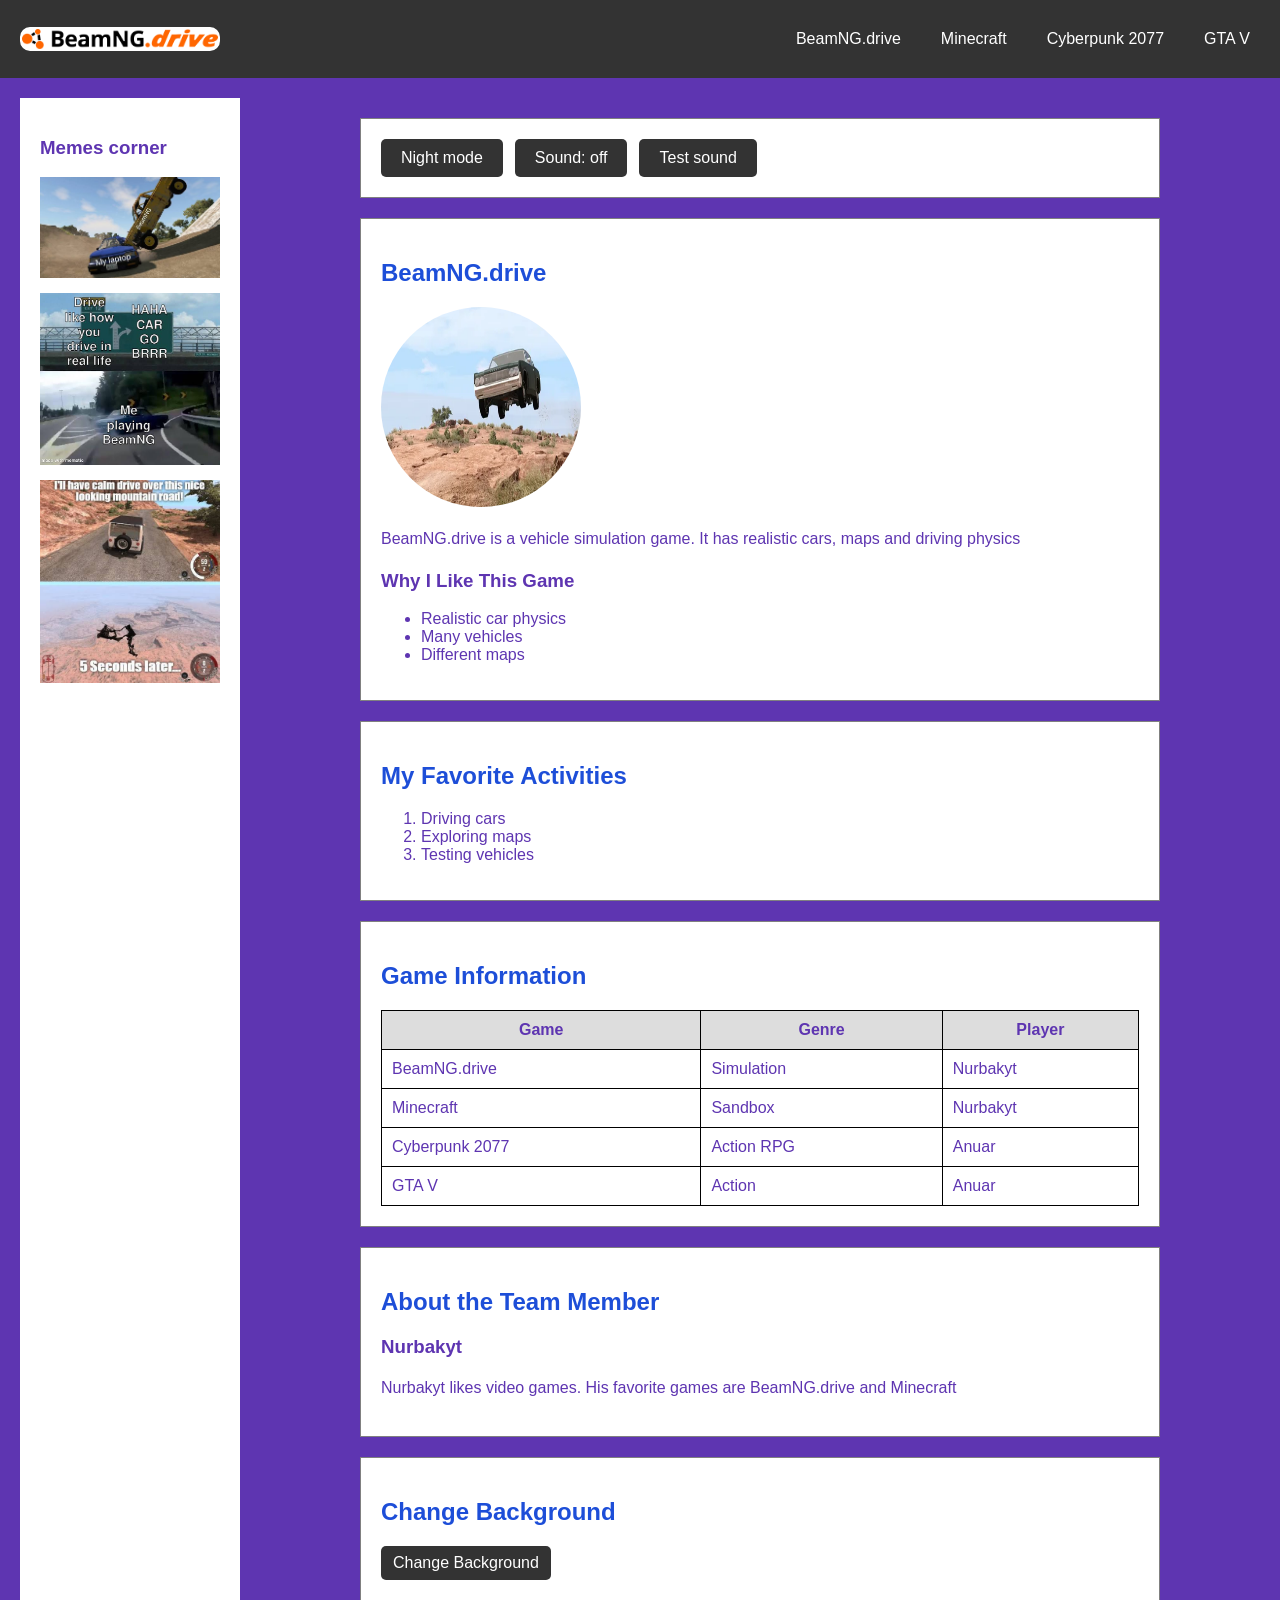
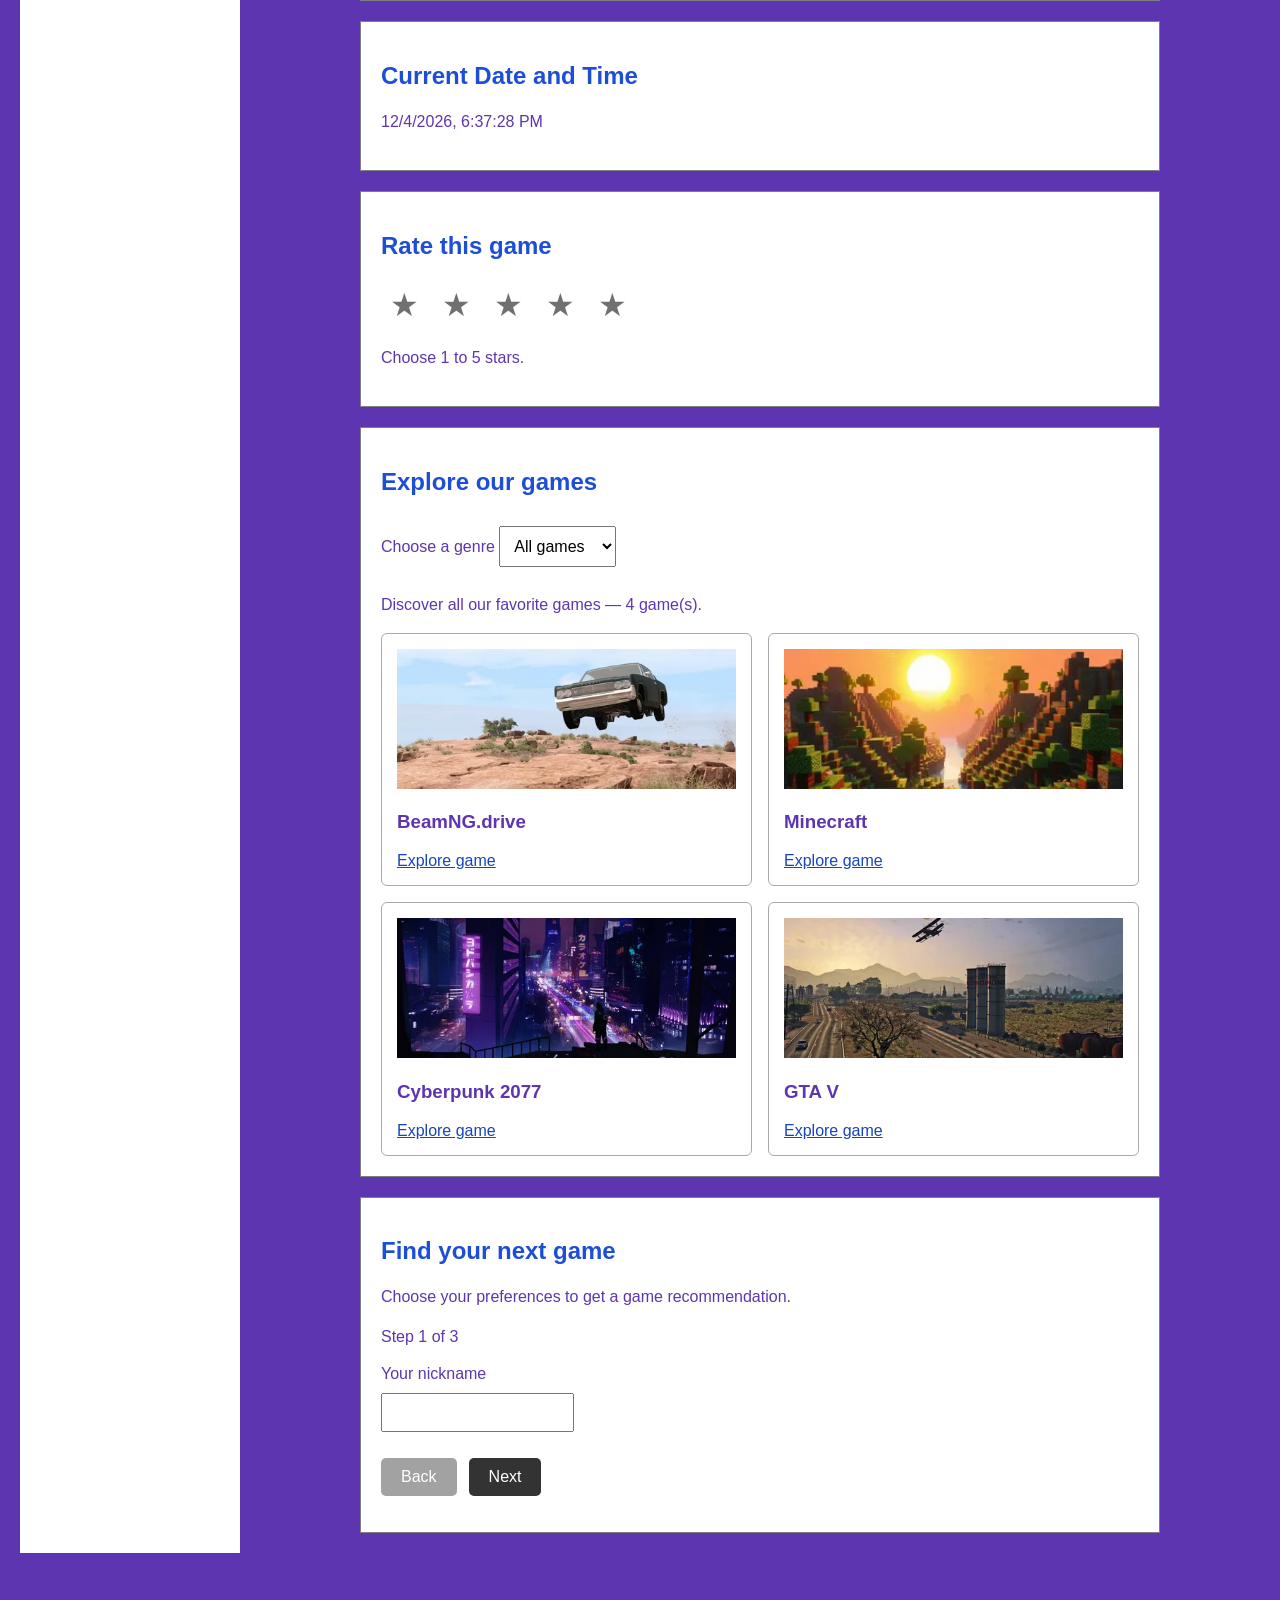
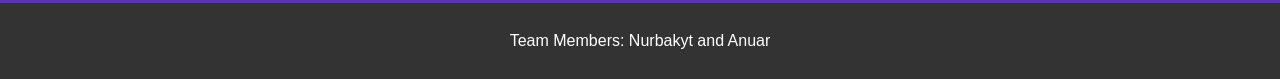
<file: index.html>
<!DOCTYPE html>
<html lang="en">

<head>
    <meta charset="UTF-8">
    <meta name="viewport" content="width=device-width, initial-scale=1">
    <title>BeamNG.drive</title>

    <link rel="stylesheet" href="css/style.css">
    <script src="js/script.js" defer></script>
    <script src="js/advanced.js" defer></script>
</head>

<body>

<header id="main-header">

    <img src="images/BeamNG_drive_logo.webp" alt="BeamNG_drive_logo" class="logo-w-bg">

    <nav class="nav-menu" aria-label="Game navigation (use arrow keys)">
        <a href="index.html">BeamNG.drive</a>
        <a href="minecraft.html">Minecraft</a>
        <a href="cyberpunk.html">Cyberpunk 2077</a>
        <a href="gta5.html">GTA V</a>
    </nav>

</header>


<aside class="sidebar">

    <h3>Memes corner</h3>

    <img src="images/BeamND_drive_meme1.jpg" alt="BeamND.drive_meme" class="meme">
    <img src="images/BeamND_drive_meme2.jpg" alt="BeamND.drive_meme" class="meme">
    <img src="images/BeamND_drive_meme3.jpg" alt="BeamND.drive_meme" class="meme">

</aside>


<main>
    <section class="card controls" aria-label="Display and sound settings">
        <button id="theme-toggle" type="button" aria-pressed="false">Night mode</button>
        <button id="sound-toggle" type="button" aria-pressed="false">Sound: off</button>
        <button id="play-sound" type="button">Test sound</button>
        <span id="sound-status" role="status"></span>
    </section>


    <section class="card">

        <h2>BeamNG.drive</h2>

        <img src="images/beamng.webp"
             alt="BeamNG.drive game"
             class="circle-image">

        <p>
            BeamNG.drive is a vehicle simulation game. It has realistic cars, maps and driving physics
        </p>

        <h3>Why I Like This Game</h3>

        <ul>
            <li>Realistic car physics</li>
            <li>Many vehicles</li>
            <li>Different maps</li>
        </ul>

    </section>


    <section class="card">

        <h2>My Favorite Activities</h2>

        <ol>
            <li>Driving cars</li>
            <li>Exploring maps</li>
            <li>Testing vehicles</li>
        </ol>

    </section>


    <section class="card">

        <h2>Game Information</h2>

        <table>

            <tr>
                <th>Game</th>
                <th>Genre</th>
                <th>Player</th>
            </tr>

            <tr>
                <td>BeamNG.drive</td>
                <td>Simulation</td>
                <td>Nurbakyt</td>
            </tr>

            <tr>
                <td>Minecraft</td>
                <td>Sandbox</td>
                <td>Nurbakyt</td>
            </tr>

            <tr>
                <td>Cyberpunk 2077</td>
                <td>Action RPG</td>
                <td>Anuar</td>
            </tr>

            <tr>
                <td>GTA V</td>
                <td>Action</td>
                <td>Anuar</td>
            </tr>

        </table>

    </section>


    <section class="card">

        <h2>About the Team Member</h2>

        <h3>Nurbakyt</h3>

        <p>
            Nurbakyt likes video games. His favorite games are BeamNG.drive and Minecraft
        </p>

    </section>

    <section class="card">

    <h2>Change Background</h2>
    <button id="change-background">Change Background</button>

    </section>

    <section class="card">

    <h2>Current Date and Time</h2>
    <p id="datetime"></p>

    </section>
    

    <section class="card" id="rating-card">
        <h2>Rate this game</h2>
        <div class="rating-stars" role="group" aria-label="Choose a rating">
            <button type="button" class="star" data-rating="1" aria-label="1 out of 5 stars" aria-pressed="false">★</button>
            <button type="button" class="star" data-rating="2" aria-label="2 out of 5 stars" aria-pressed="false">★</button>
            <button type="button" class="star" data-rating="3" aria-label="3 out of 5 stars" aria-pressed="false">★</button>
            <button type="button" class="star" data-rating="4" aria-label="4 out of 5 stars" aria-pressed="false">★</button>
            <button type="button" class="star" data-rating="5" aria-label="5 out of 5 stars" aria-pressed="false">★</button>
        </div>
        <p id="rating-message" role="status">Choose 1 to 5 stars.</p>
    </section>

    <section class="card">
        <h2>Explore our games</h2>
        <label for="genre-filter">Choose a genre</label>
        <select id="genre-filter">
            <option value="all">All games</option>
            <option value="simulation">Simulation</option>
            <option value="sandbox">Sandbox</option>
            <option value="action">Action</option>
        </select>
        <p id="filter-message" role="status"></p>
        <div id="game-results" class="results-grid"></div>
    </section>
    <section class="card">
        <h2>Find your next game</h2>
        <p>Choose your preferences to get a game recommendation.</p>
        <p id="step-label" role="status">Step 1 of 3</p>
        <form id="game-quiz">
            <div class="quiz-step">
                <label for="player-name">Your nickname</label>
                <input id="player-name" maxlength="40" required autocomplete="nickname">
            </div>
            <div class="quiz-step" hidden>
                <label for="player-genre">Your favorite genre</label>
                <select id="player-genre">
                    <option value="simulation">Simulation</option>
                    <option value="sandbox">Sandbox</option>
                    <option value="action">Action</option>
                </select>
            </div>
            <div class="quiz-step" hidden><p id="quiz-summary"></p></div>
            <p id="quiz-error" role="alert"></p>
            <div class="controls">
                <button id="quiz-back" type="button" disabled>Back</button>
                <button id="quiz-next" type="button">Next</button>
                <button id="quiz-submit" type="submit" hidden>Show recommendation</button>
            </div>
        </form>
        <p id="quiz-result" role="status"></p>
    </section>

</main>

<footer>

    <p>Team Members: Nurbakyt and Anuar</p>

</footer>

</body>

</html>
</file>
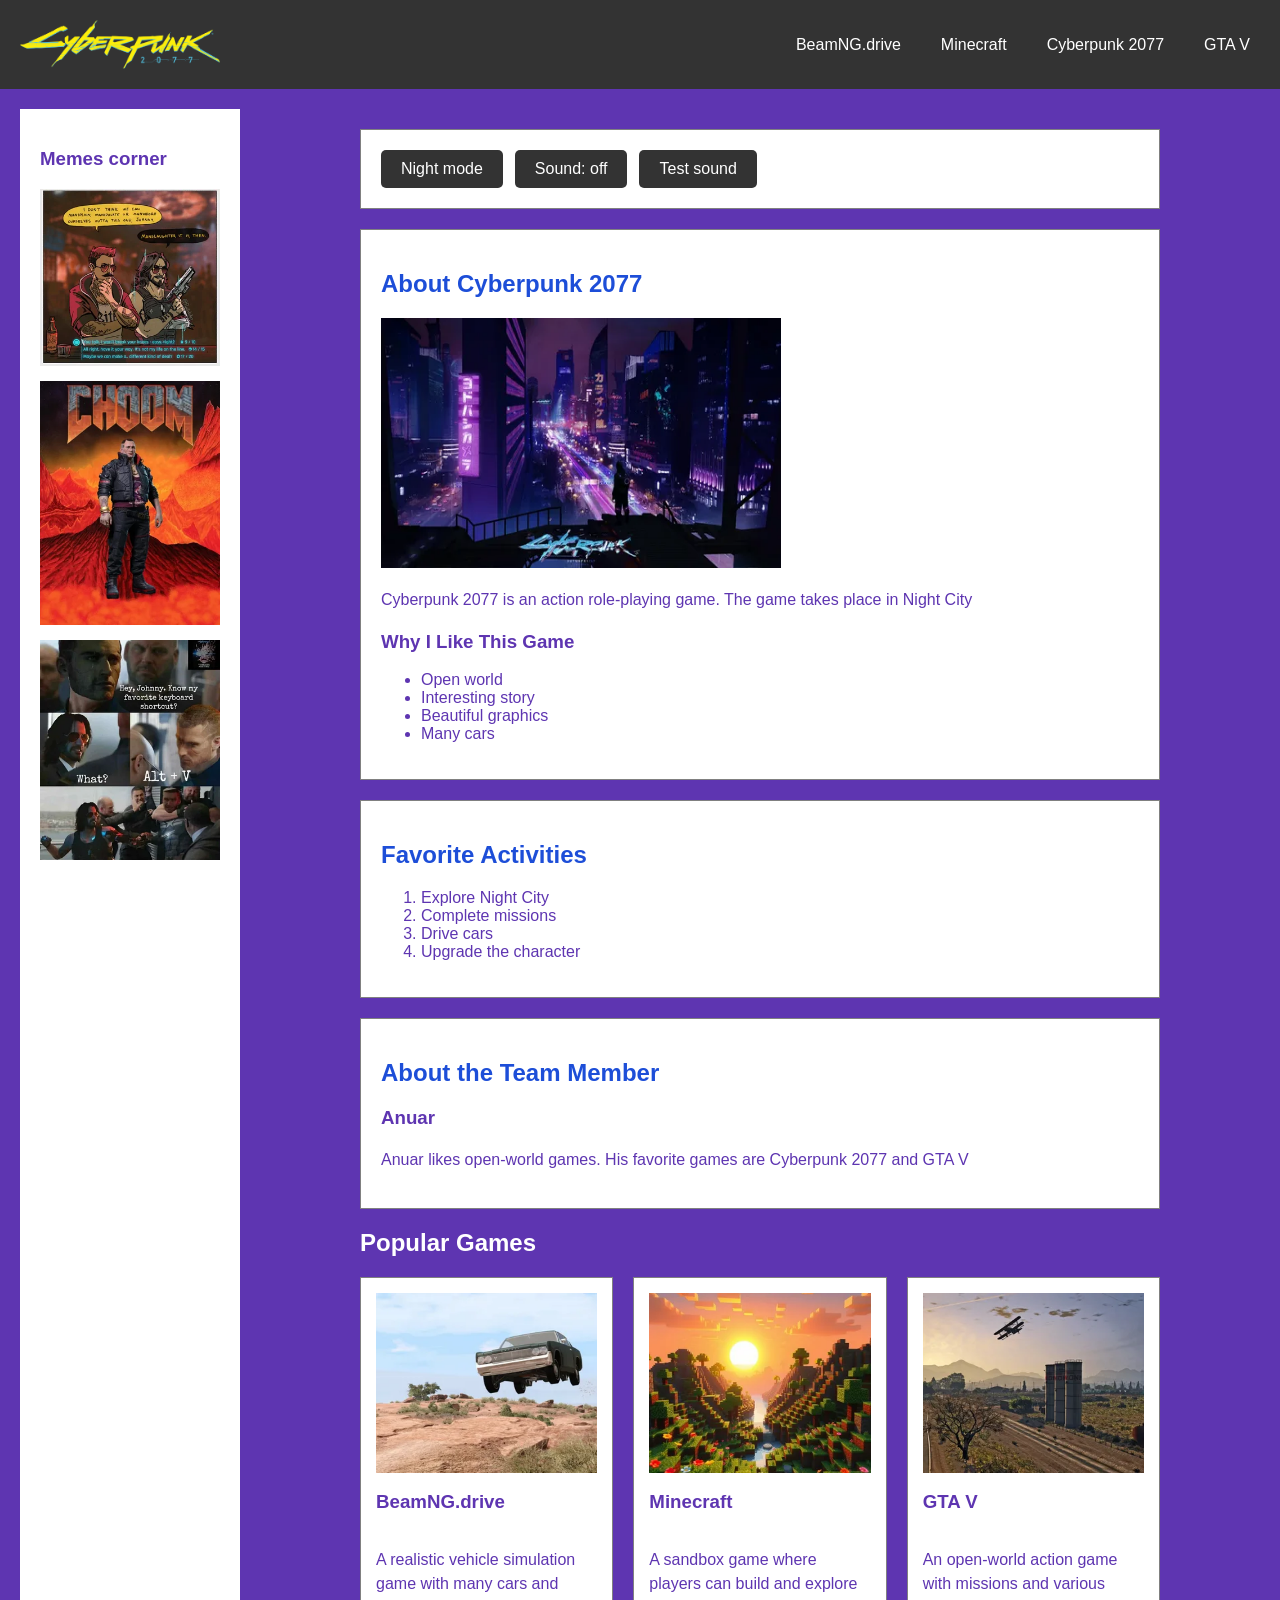
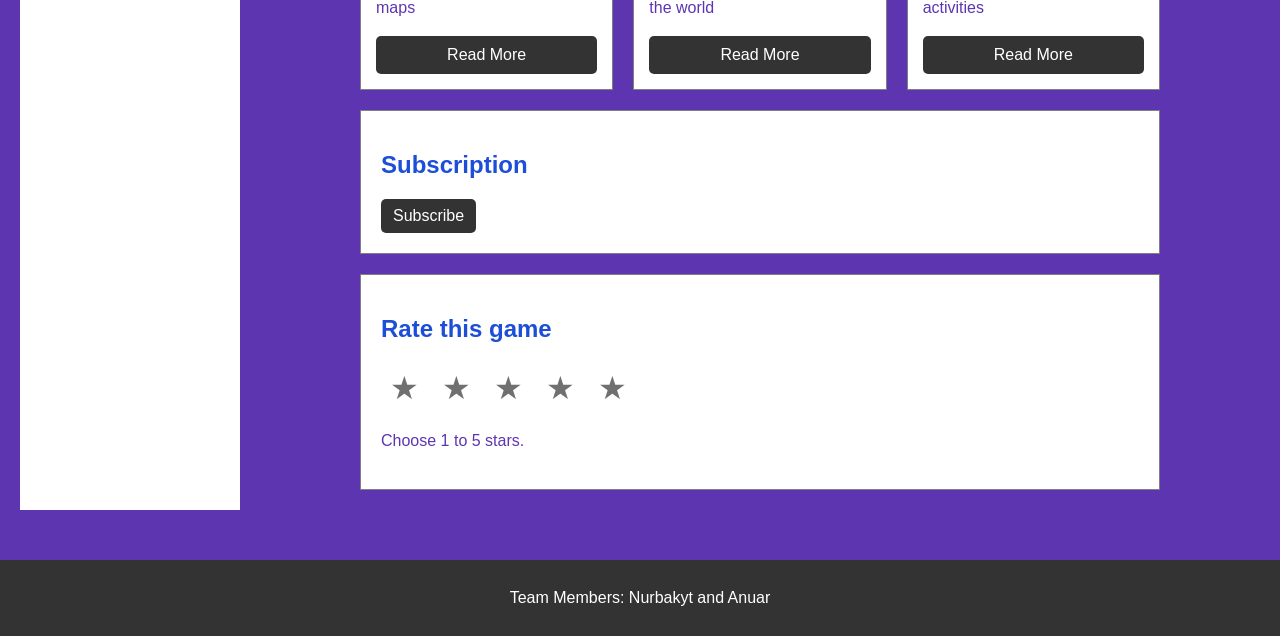
<file: cyberpunk.html>
<!DOCTYPE html>
<html lang="en">

<head>
    <meta charset="UTF-8">
    <meta name="viewport" content="width=device-width, initial-scale=1">
    <title>Cyberpunk 2077</title>

    <link rel="stylesheet" href="css/style.css">
    <script src="js/script.js" defer></script>
    <script src="js/advanced.js" defer></script>
</head>

<body>

<header id="main-header">

    <img src="images/Cyberpunk_2077_logo.webp" alt="Cyberpunk_2077_logo" class="logo">

    <nav class="nav-menu" aria-label="Game navigation (use arrow keys)">
        <a href="index.html">BeamNG.drive</a>
        <a href="minecraft.html">Minecraft</a>
        <a href="cyberpunk.html">Cyberpunk 2077</a>
        <a href="gta5.html">GTA V</a>
    </nav>

</header>

<aside class="sidebar">

    <h3>Memes corner</h3>

    <img src="images/Cyberpunk_2077_meme1.webp" alt="Cyberpunk_2077_meme" class="meme">
    <img src="images/Cyberpunk_2077_meme2.webp" alt="Cyberpunk_2077_meme" class="meme">
    <img src="images/Cyberpunk_2077_meme3.png" alt="Cyberpunk_2077_meme" class="meme">

</aside>

<main>
    <section class="card controls" aria-label="Display and sound settings">
        <button id="theme-toggle" type="button" aria-pressed="false">Night mode</button>
        <button id="sound-toggle" type="button" aria-pressed="false">Sound: off</button>
        <button id="play-sound" type="button">Test sound</button>
        <span id="sound-status" role="status"></span>
    </section>


    <section class="card">

        <h2>About Cyberpunk 2077</h2>

        <img src="images/cyberpunk.webp"
             alt="Cyberpunk 2077 game"
             class="game-image">

        <p>
            Cyberpunk 2077 is an action role-playing game. The game takes place in Night City
        </p>

        <h3>Why I Like This Game</h3>

        <ul>
            <li>Open world</li>
            <li>Interesting story</li>
            <li>Beautiful graphics</li>
            <li>Many cars</li>
        </ul>

    </section>


    <section class="card">

        <h2>Favorite Activities</h2>

        <ol>
            <li>Explore Night City</li>
            <li>Complete missions</li>
            <li>Drive cars</li>
            <li>Upgrade the character</li>
        </ol>

    </section>


    <section class="card">

        <h2>About the Team Member</h2>

        <h3>Anuar</h3>

        <p>
            Anuar likes open-world games. His favorite games are Cyberpunk 2077 and GTA V
        </p>

    </section>

    <section class="games-section">

        <h2>Popular Games</h2>

        <div class="card-container">

            <div class="game-card">

                <img src="images/beamng.webp"
                     alt="BeamNG.drive">

                <h3>BeamNG.drive</h3>

                <p>
                    A realistic vehicle simulation game with many cars and maps
                </p>

                <button>Read More</button>

            </div>


            <div class="game-card">

                <img src="images/minecraft.webp"
                     alt="Minecraft">

                <h3>Minecraft</h3>

                <p>
                    A sandbox game where players can build and explore the world
                </p>

                <button>Read More</button>

            </div>


            <div class="game-card">

                <img src="images/gta5.webp"
                     alt="GTA V">

                <h3>GTA V</h3>

                <p>
                    An open-world action game with missions and various activities
                </p>

                <button>Read More</button>

            </div>

        </div>

    </section>

    <section class="card">

    <h2>Subscription</h2>

    <button id="open-popup">Subscribe</button>

    <div id="popup">
        <div id="popup-content">
            <button id="close-popup">Close</button>
            <form id="subscribe-form" novalidate>
                <input type="email" id="subscribe-email" placeholder="Your email" required>
                <button type="submit">Subscribe</button>
                <p id="subscribe-message"></p>
            </form>
        </div>
    </div>

    </section>


    <section class="card" id="rating-card">
        <h2>Rate this game</h2>
        <div class="rating-stars" role="group" aria-label="Choose a rating">
            <button type="button" class="star" data-rating="1" aria-label="1 out of 5 stars" aria-pressed="false">★</button>
            <button type="button" class="star" data-rating="2" aria-label="2 out of 5 stars" aria-pressed="false">★</button>
            <button type="button" class="star" data-rating="3" aria-label="3 out of 5 stars" aria-pressed="false">★</button>
            <button type="button" class="star" data-rating="4" aria-label="4 out of 5 stars" aria-pressed="false">★</button>
            <button type="button" class="star" data-rating="5" aria-label="5 out of 5 stars" aria-pressed="false">★</button>
        </div>
        <p id="rating-message" role="status">Choose 1 to 5 stars.</p>
    </section>

</main>

<footer>
    <p>Team Members: Nurbakyt and Anuar</p>
</footer>

</body>

</html>
</file>
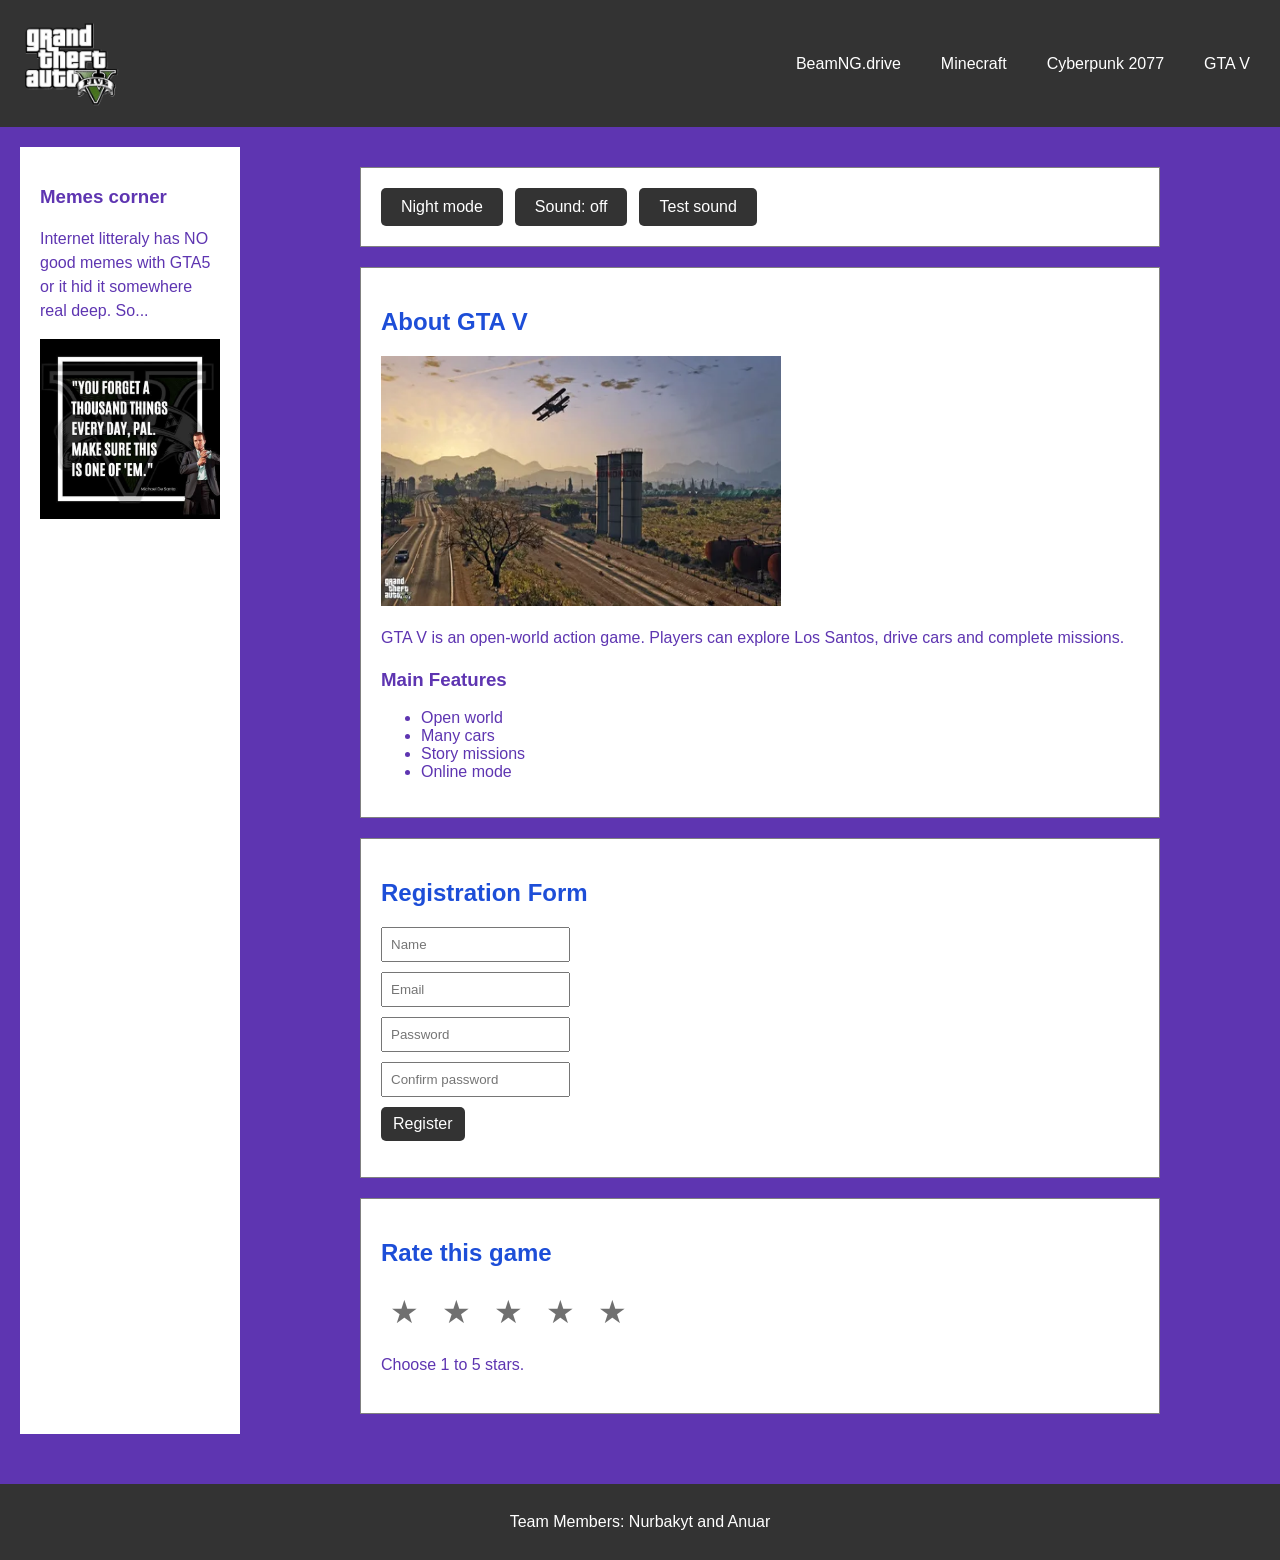
<file: gta5.html>
<!DOCTYPE html>
<html lang="en">

<head>
    <meta charset="UTF-8">
    <meta name="viewport" content="width=device-width, initial-scale=1">
    <title>GTA V</title>

    <link rel="stylesheet" href="css/style.css">
    <script src="js/script.js" defer></script>
    <script src="js/advanced.js" defer></script>
</head>

<body>

<header id="main-header">

    <img src="images/GTA5_logo.png" alt="GTA5_logo" class="logo-gta">

    <nav class="nav-menu" aria-label="Game navigation (use arrow keys)">
        <a href="index.html">BeamNG.drive</a>
        <a href="minecraft.html">Minecraft</a>
        <a href="cyberpunk.html">Cyberpunk 2077</a>
        <a href="gta5.html">GTA V</a>
    </nav>

</header>

<aside class="sidebar">

    <h3>Memes corner</h3>

    <p>Internet litteraly has NO good memes with GTA5 or it hid it somewhere real deep. So...</p>
    <img src="images/GTA5_meme.jpg" alt="GTA5_meme" class="meme">

</aside>

<main>
    <section class="card controls" aria-label="Display and sound settings">
        <button id="theme-toggle" type="button" aria-pressed="false">Night mode</button>
        <button id="sound-toggle" type="button" aria-pressed="false">Sound: off</button>
        <button id="play-sound" type="button">Test sound</button>
        <span id="sound-status" role="status"></span>
    </section>


    <section class="card">

        <h2>About GTA V</h2>

        <img src="images/gta5.webp"
             alt="GTA V game"
             class="game-image">

        <p>
            GTA V is an open-world action game. Players can explore Los Santos, drive cars and complete missions.
        </p>

        <h3>Main Features</h3>

        <ul>
            <li>Open world</li>
            <li>Many cars</li>
            <li>Story missions</li>
            <li>Online mode</li>
        </ul>

    </section>

    <section class="card">
    <h2>Registration Form</h2>

    <form id="registration-form" novalidate>
        <input type="text" id="reg-name" placeholder="Name" required>
        <input type="email" id="reg-email" placeholder="Email" required>
        <input type="password" id="reg-password" placeholder="Password" required>
        <input type="password" id="reg-confirm" placeholder="Confirm password" required>
        <button type="submit">Register</button>
        <p id="reg-message"></p>
    </form>

    </section>


    <section class="card" id="rating-card">
        <h2>Rate this game</h2>
        <div class="rating-stars" role="group" aria-label="Choose a rating">
            <button type="button" class="star" data-rating="1" aria-label="1 out of 5 stars" aria-pressed="false">★</button>
            <button type="button" class="star" data-rating="2" aria-label="2 out of 5 stars" aria-pressed="false">★</button>
            <button type="button" class="star" data-rating="3" aria-label="3 out of 5 stars" aria-pressed="false">★</button>
            <button type="button" class="star" data-rating="4" aria-label="4 out of 5 stars" aria-pressed="false">★</button>
            <button type="button" class="star" data-rating="5" aria-label="5 out of 5 stars" aria-pressed="false">★</button>
        </div>
        <p id="rating-message" role="status">Choose 1 to 5 stars.</p>
    </section>

</main>

<footer>
    <p>Team Members: Nurbakyt and Anuar</p>
</footer>

</body>

</html>
</file>
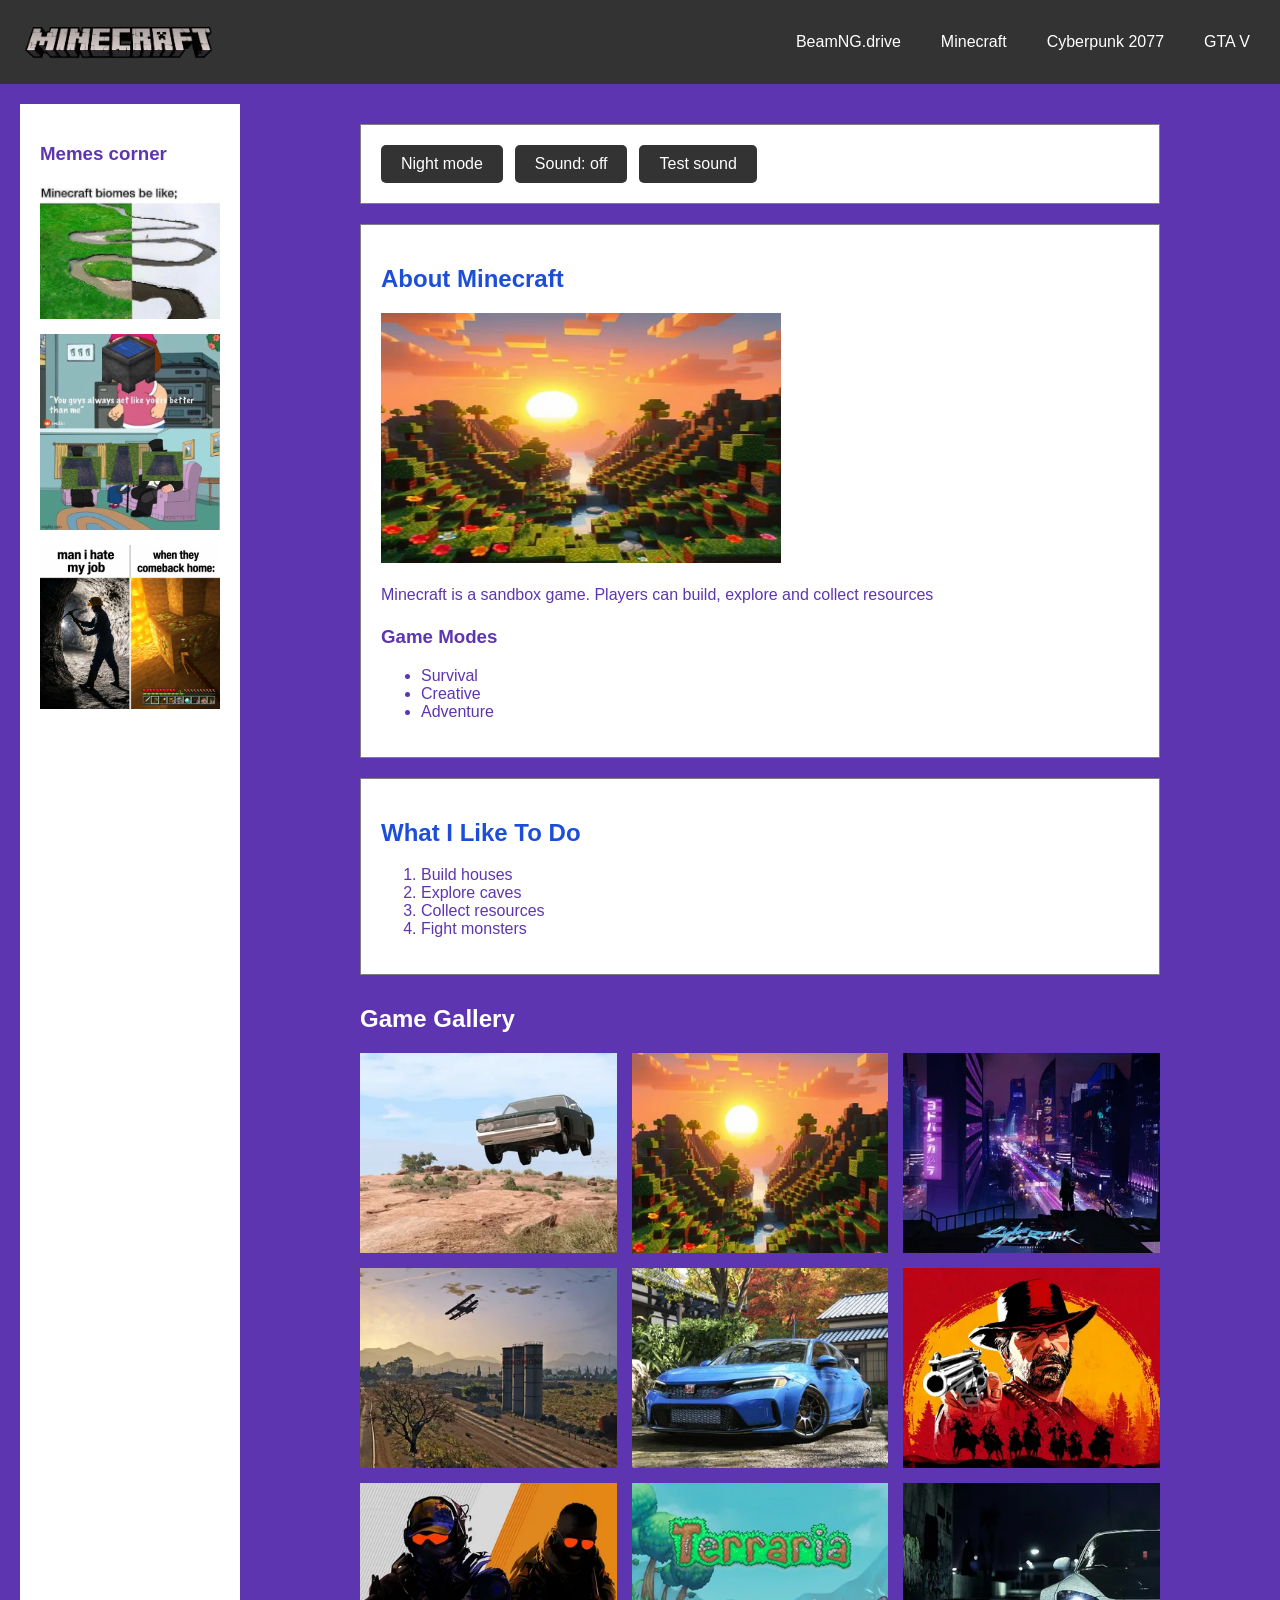
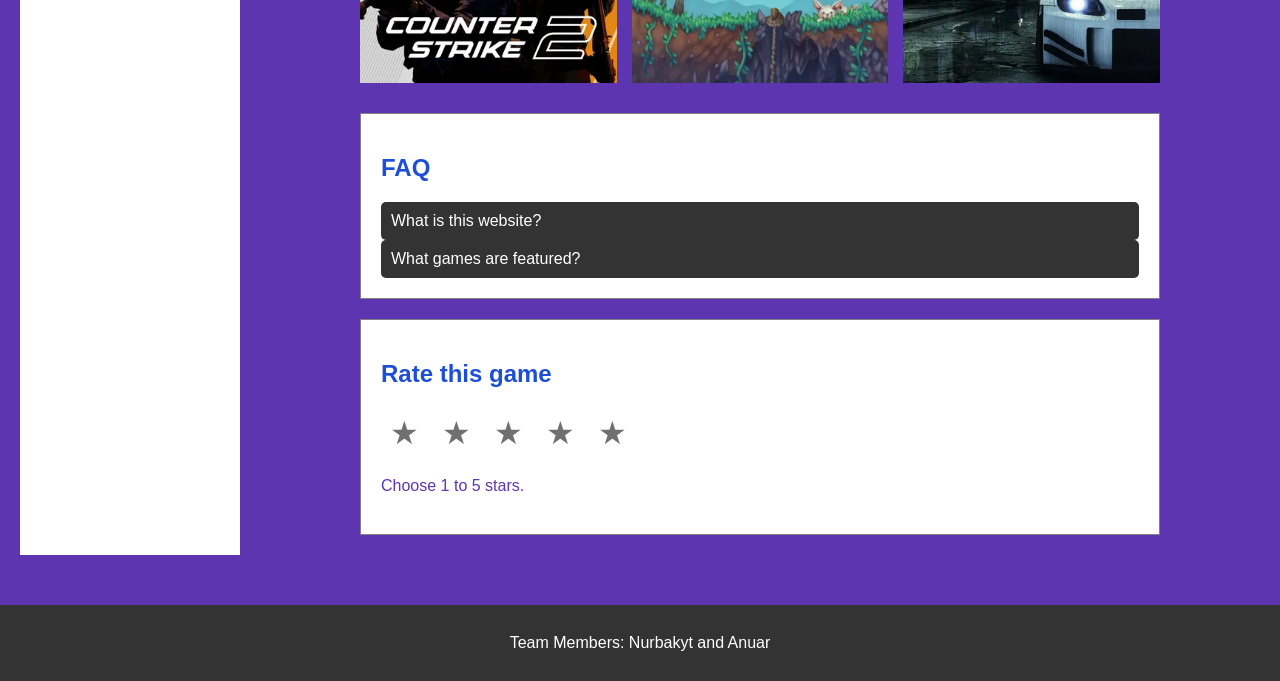
<file: minecraft.html>
<!DOCTYPE html>
<html lang="en">

<head>
    <meta charset="UTF-8">
    <meta name="viewport" content="width=device-width, initial-scale=1">
    <title>Minecraft</title>

    <link rel="stylesheet" href="css/style.css">
    <script src="js/script.js" defer></script>
    <script src="js/advanced.js" defer></script>
</head>

<body>

<header id="main-header">

    <img src="images/minecraft_logo.png" alt="Minecraft_logo" class="logo">

    <nav class="nav-menu" aria-label="Game navigation (use arrow keys)">
        <a href="index.html">BeamNG.drive</a>
        <a href="minecraft.html">Minecraft</a>
        <a href="cyberpunk.html">Cyberpunk 2077</a>
        <a href="gta5.html">GTA V</a>
    </nav>

</header>

<aside class="sidebar">

    <h3>Memes corner</h3>

    <img src="images/Minecraft_meme1.webp" alt="Minecraft_meme" class="meme">
    <img src="images/Minecraft_meme2.webp" alt="Minecraft_meme" class="meme">
    <img src="images/Minecraft_meme3.webp" alt="Minecraft_meme" class="meme">

</aside>

<main>
    <section class="card controls" aria-label="Display and sound settings">
        <button id="theme-toggle" type="button" aria-pressed="false">Night mode</button>
        <button id="sound-toggle" type="button" aria-pressed="false">Sound: off</button>
        <button id="play-sound" type="button">Test sound</button>
        <span id="sound-status" role="status"></span>
    </section>


    <section class="card">

        <h2>About Minecraft</h2>

        <img src="images/minecraft.webp"
             alt="Minecraft game"
             class="game-image">

        <p>
            Minecraft is a sandbox game. Players can build, explore and collect resources
        </p>

        <h3>Game Modes</h3>

        <ul>
            <li>Survival</li>
            <li>Creative</li>
            <li>Adventure</li>
        </ul>

    </section>


    <section class="card">

        <h2>What I Like To Do</h2>

        <ol>
            <li>Build houses</li>
            <li>Explore caves</li>
            <li>Collect resources</li>
            <li>Fight monsters</li>
        </ol>

    </section>

    <section class="gallery-section">

        <h2>Game Gallery</h2>

        <div class="image-gallery">

            <div class="gallery-item">
                <img src="images/beamng.webp" alt="BeamNG.drive">
                <div class="caption">BeamNG.drive</div>
            </div>

            <div class="gallery-item">
                <img src="images/minecraft.webp" alt="Minecraft">
                <div class="caption">Minecraft</div>
            </div>

            <div class="gallery-item">
                <img src="images/cyberpunk.webp" alt="Cyberpunk 2077">
                <div class="caption">Cyberpunk 2077</div>
            </div>

            <div class="gallery-item">
                <img src="images/gta5.webp" alt="GTA V">
                <div class="caption">GTA V</div>
            </div>

            <div class="gallery-item">
                <img src="images/forza.webp" alt="Forza">
                <div class="caption">Forza</div>
            </div>

            <div class="gallery-item">
                <img src="images/rdr2.webp" alt="RDR2">
                <div class="caption">Red Dead Redemption 2</div>
            </div>

            <div class="gallery-item">
                <img src="images/cs2.webp" alt="CS2">
                <div class="caption">CS2</div>
            </div>

            <div class="gallery-item">
                <img src="images/terraria.webp" alt="Terraria">
                <div class="caption">Terraria</div>
            </div>

            <div class="gallery-item">
                <img src="images/nfs.webp" alt="Need for Speed">
                <div class="caption">Need for Speed</div>
            </div>

        </div>

    </section>

    <section class="card">

    <h2>FAQ</h2>

    <div class="faq">
        <button class="faq-question">What is this website?</button>
        <div class="faq-answer">
            <p>This website is about video games</p>
        </div>
    </div>

    <div class="faq">
        <button class="faq-question">What games are featured?</button>
        <div class="faq-answer">
            <p>BeamNG.drive, Minecraft, Cyberpunk 2077 and GTA V, and other</p>
        </div>
    </div>

    </section>


    <section class="card" id="rating-card">
        <h2>Rate this game</h2>
        <div class="rating-stars" role="group" aria-label="Choose a rating">
            <button type="button" class="star" data-rating="1" aria-label="1 out of 5 stars" aria-pressed="false">★</button>
            <button type="button" class="star" data-rating="2" aria-label="2 out of 5 stars" aria-pressed="false">★</button>
            <button type="button" class="star" data-rating="3" aria-label="3 out of 5 stars" aria-pressed="false">★</button>
            <button type="button" class="star" data-rating="4" aria-label="4 out of 5 stars" aria-pressed="false">★</button>
            <button type="button" class="star" data-rating="5" aria-label="5 out of 5 stars" aria-pressed="false">★</button>
        </div>
        <p id="rating-message" role="status">Choose 1 to 5 stars.</p>
    </section>

</main>

<footer>
    <p>Team Members: Nurbakyt and Anuar</p>
</footer>

</body>

</html>
</file>
<file: css/style.css>
body {
    font-family: Arial, sans-serif;
    background-color: #5e35b1;
    color: #5e35b1;
    margin: 0;

    display: grid;
    grid-template-columns: 200px 1fr;
    grid-template-rows: auto 1fr auto;

    grid-template-areas:
        "header header"
        "sidebar main"
        "footer footer";

    gap: 20px;
}


main {
    grid-area: main;
    margin-right: 20px;
}

h1 {
    margin: 0;
}

h2 {
    color: #1d4ed8;
}

p {
    line-height: 1.5;
}

#main-header {
    grid-area: header;

    background-color: #333333;
    color: white;
    padding: 20px;

    display: flex;
    justify-content: space-between;
    align-items: center;
}

.logo-w-bg {
    width: 200px;
    background-color: white;
    padding: 0px;
    border: 2px solid white;
    border-radius: 10px;
}

.logo {
    width: 200px;
    padding: 0px;
}

.logo-gta {
    width: 100px;
    padding: 0px;
}

.nav-menu {
    display: flex;
    gap: 20px;
}

.nav-menu a {
    color: white;
    text-decoration: none;
    margin: 10px;
}

.nav-menu a:hover {
    color: yellow;
}

.sidebar {
    grid-area: sidebar;

    background-color: white;
    padding: 20px;
    margin-left: 20px;
    width: 200px;
}

.meme {
    width: 100%;
    height: auto;
    display: block;
    margin-bottom: 15px;
}

.card {
    background-color: white;
    width: 80%;
    margin: 20px auto;
    padding: 20px;
    border: 1px solid gray;
}

.game-image {
    width: 400px;
    height: 250px;
}

.circle-image {
    width: 200px;
    height: 200px;
    border-radius: 50%;
}

table {
    width: 100%;
    border-collapse: collapse;
}

table th,
table td {
    border: 1px solid black;
    padding: 10px;
}

table th {
    background-color: #dddddd;
}

#contact-form {
    width: 400px;
}

#contact-form input,
#contact-form select,
#contact-form textarea {
    width: 100%;
    padding: 8px;
    margin-bottom: 10px;
    border: 1px solid gray;
}

#contact-form input:focus,
#contact-form textarea:focus {
    border: 2px solid blue;
}

button {
    background-color: #333333;
    color: white;
    padding: 10px 20px;
    border: none;
}

button:hover {
    background-color: #555555;
}

.games-section {
    width: 80%;
    margin: 20px auto;
}

.games-section h2 {
    color: white;
}

.card-container {
    display: flex;
    gap: 20px;
}

.game-card {
    background-color: white;
    padding: 15px;

    flex: 1;

    display: flex;
    flex-direction: column;

    border: 1px solid gray;
}

.game-card img {
    width: 100%;
    height: 180px;
    object-fit: cover;
}

.game-card button {
    margin-top: auto;
}

.game-card:hover {
    transform: translateY(-5px);
    box-shadow: 0 5px 10px black;
}

.gallery-section {
    width: 80%;
    margin: 30px auto;
}

.gallery-section h2 {
    color: white;
}

.image-gallery {
    display: grid;
    grid-template-columns: repeat(3, 1fr);
    grid-template-rows: repeat(3, 200px);
    gap: 15px;
}

.gallery-item {
    position: relative;
    overflow: hidden;
}

.gallery-item img {
    width: 100%;
    height: 200px;
    object-fit: cover;
    display: block;
}

.caption {
    position: absolute;

    bottom: 0;
    left: 0;
    right: 0;

    background-color: rgba(0, 0, 0, 0.7);
    color: white;

    padding: 10px;
    text-align: center;

    opacity: 0;
}

.gallery-item:hover .caption {
    opacity: 1;
}

footer {
    grid-area: footer;

    background-color: #333333;
    color: white;

    text-align: center;
    padding: 10px;
    margin-top: 30px;
}





/* New stuff */

#registration-form input,
#subscribe-form input {
    display: block;
    margin: 10px 0;
    padding: 8px;
}

#registration-form button,
#subscribe-form button,
#open-popup,
#change-background {
    padding: 8px 12px;
    cursor: pointer;
}

.faq-question {
    width: 100%;
    padding: 10px;
    text-align: left;
    cursor: pointer;
}

.faq-answer {
    max-height: 0;
    overflow: hidden;
    transition: max-height 0.3s ease;
}

#popup {
    display: none;
    position: fixed;
    inset: 0;
    background: rgba(0, 0, 0, 0.5);
    justify-content: center;
    align-items: center;
}

#popup-content {
    background: white;
    padding: 20px;
}

#close-popup {
    display: block;
    margin-bottom: 15px;
}

#reg-message,
#subscribe-message {
    margin-top: 10px;
}

@media (max-width: 800px) {

    body {
        grid-template-columns: 1fr;

        grid-template-areas:
            "header"
            "sidebar"
            "main"
            "footer";
    }

    #main-header {
        flex-direction: column;
        gap: 15px;
    }

    .nav-menu {
        flex-wrap: wrap;
        justify-content: center;
    }

    .sidebar {
        margin: 0 20px;
    }

    main {
        margin: 0 20px;
    }

    .card {
        width: auto;
    }

    .card-container {
        flex-direction: column;
    }

    .game-image {
        max-width: 100%;
        height: auto;
    }

    .image-gallery {
        grid-template-columns: 1fr;
    }

}
/* Assignment 5: themes, interaction states and responsive improvements. */
* { box-sizing: border-box; }
body { grid-template-columns: 240px minmax(0, 1fr); transition: background-color .25s, color .25s; }
main { min-width: 0; }
.sidebar { width: auto; }
button, select { cursor: pointer; font: inherit; }
button { border-radius: 5px; }
button:disabled { opacity: .45; cursor: default; }
a:focus-visible, button:focus-visible, input:focus-visible, select:focus-visible { outline: 3px solid #e59600; outline-offset: 4px; }
[hidden] { display: none !important; }
.controls { display: flex; gap: 12px; align-items: center; flex-wrap: wrap; }
.rating-stars { display: flex; flex-wrap: wrap; gap: 5px; }
.star { padding: 6px 9px; background: transparent; color: #707070; font-size: 32px; transition: color .2s; }
.star:hover { background: #eee; }
.star.selected { color: #a46a00; }
.results-grid { display: grid; grid-template-columns: repeat(2, minmax(0, 1fr)); gap: 16px; }
.result-card { padding: 15px; border: 1px solid #aaa; border-radius: 6px; animation: reveal .3s ease; }
.result-card img { width: 100%; height: 140px; object-fit: cover; }
.result-card a { color: #1745bb; }
#game-quiz input, #game-quiz select, #genre-filter { padding: 10px; margin: 10px 0; max-width: 100%; }
.quiz-step label { display: block; }
#quiz-error { color: #a32020; }
#quiz-result { font-weight: bold; }
.game-card { transition: transform .2s, box-shadow .2s; }
#popup { z-index: 10; }
#popup-content { max-width: 90vw; }
body.night { background-color: #151126; color: #eee8ff; }
.night .card, .night .sidebar, .night .game-card, .night #popup-content { background: #29223d; color: #eee8ff; }
.night h2, .night .result-card a { color: #bcbcff; }
.night table th { background: #39304e; }
.night input, .night select { background: #211b32; color: #fff; border: 1px solid #aaa; }
.night .star.selected { color: #ffd45b; }
.night .star:hover { background: #39304e; }
.night #quiz-error { color: #ffb1b1; }
@keyframes reveal { from { opacity: 0; transform: translateY(12px); } to { opacity: 1; transform: translateY(0); } }
@media (max-width: 800px) {
    body { grid-template-columns: minmax(0, 1fr); }
    .sidebar { display: none; }
    .nav-menu { gap: 8px; }
    .nav-menu a { margin: 6px; }
    .results-grid { grid-template-columns: 1fr; }
    .card { padding: 16px; }
    .game-image, #contact-form { max-width: 100%; }
}
@media (prefers-reduced-motion: reduce) {
    *, *::before, *::after { animation: none !important; transition: none !important; }
}
</file>
